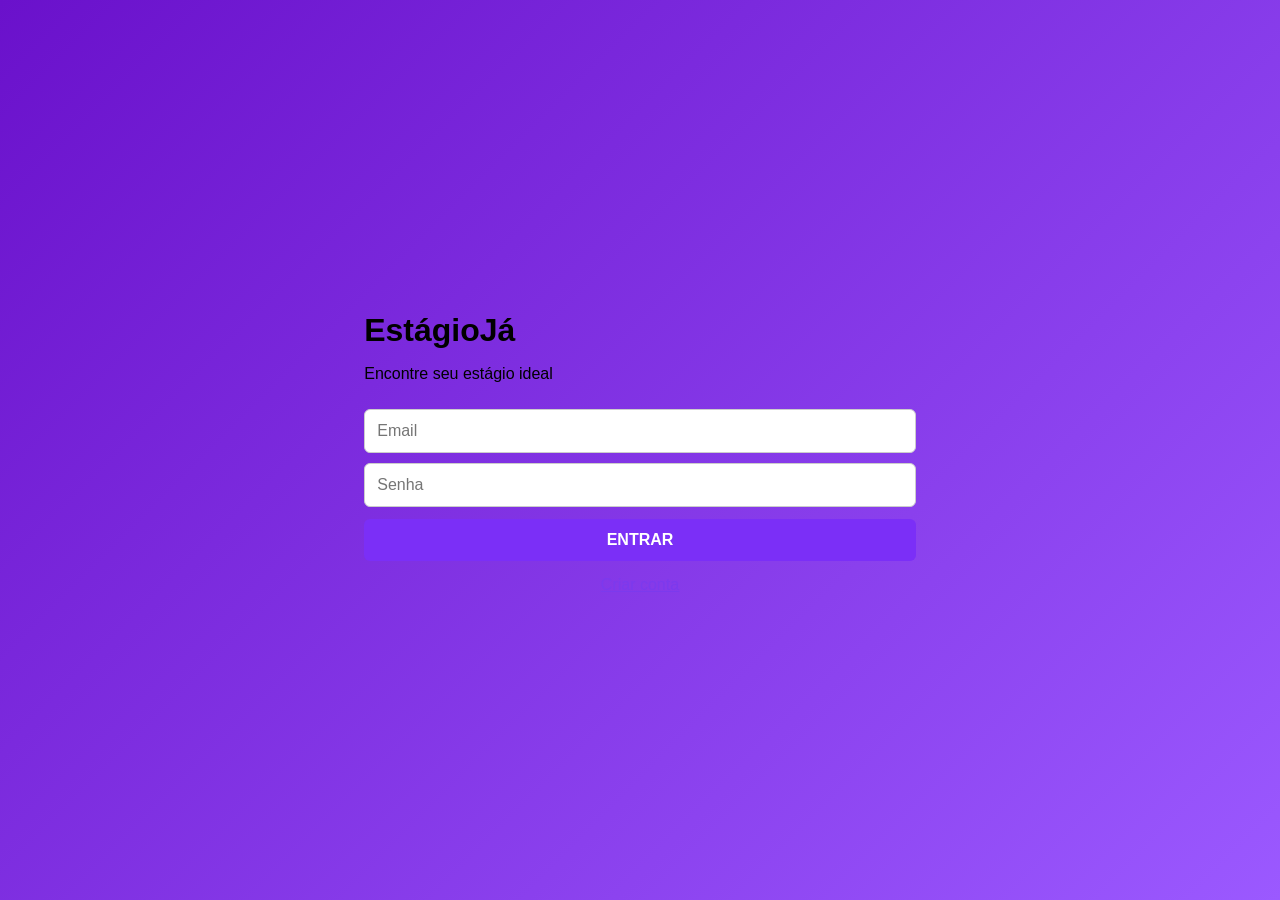
<file: index.html>
<!DOCTYPE html>
<html lang="pt-br">
<head>
<meta charset="UTF-8">
<title>EstágioJá - Login</title>
<link rel="stylesheet" href="style.css">
</head>
<body>

<div class="app">
    <h1 class="logo">EstágioJá</h1>
    <p class="sub">Encontre seu estágio ideal</p>

    <input type="email" placeholder="Email">
    <input type="password" placeholder="Senha">

    <a href="home.html">
        <button class="btn">ENTRAR</button>
    </a>

    <p style="text-align:center; margin-top:15px;">
        <a href="#" style="color:#7c3aed;">Criar conta</a>
    </p>
</div>

</body>
</html>
</file>
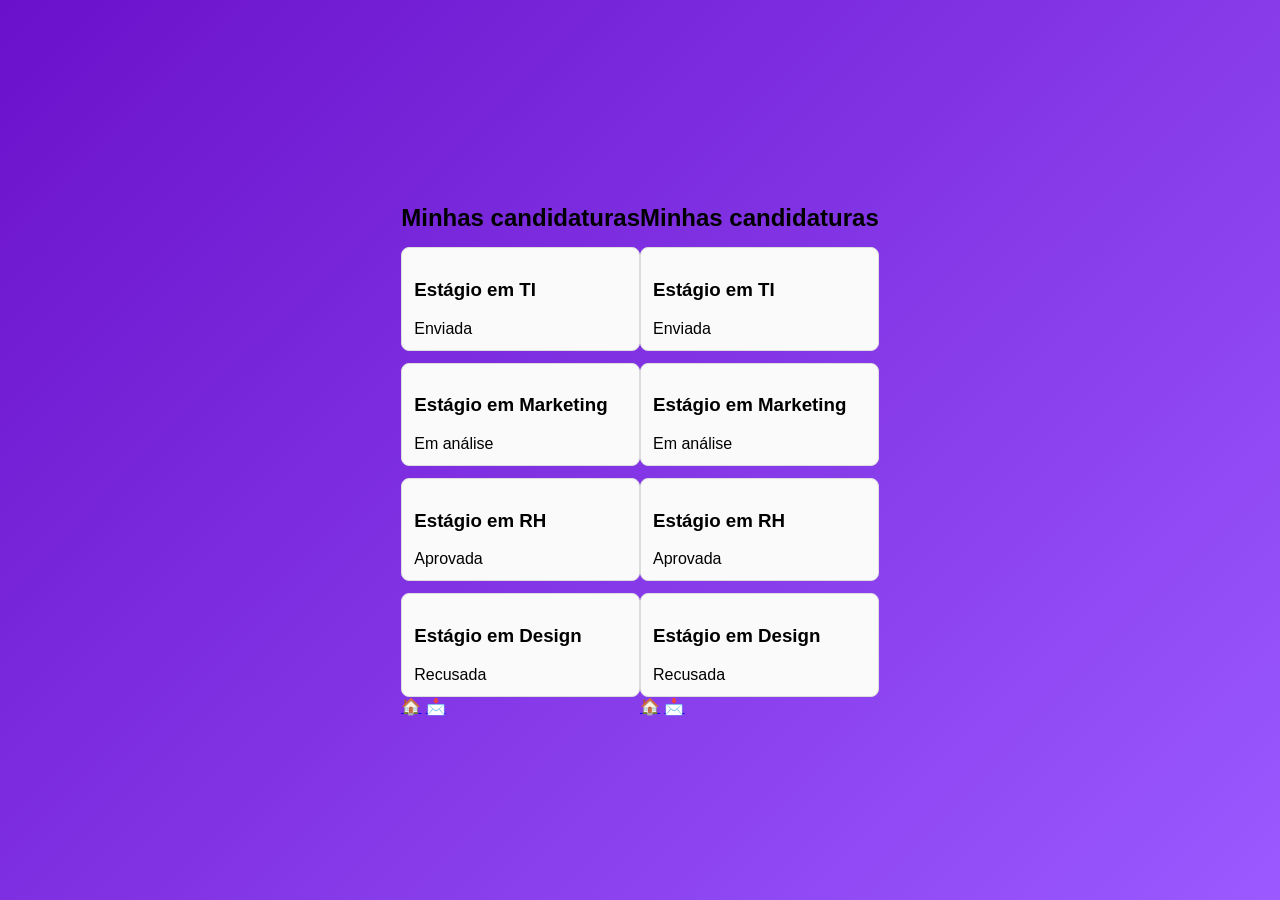
<file: candidaturas.html>
<!DOCTYPE html>
<html lang="pt-br">
<head>
<meta charset="UTF-8">
<title>Minhas Candidaturas</title>
<link rel="stylesheet" href="style.css">
</head>
<body>

<div class="app">

<div class="header">
<h2>Minhas candidaturas</h2>
</div>

<div class="card">
<h3>Estágio em TI</h3>
<span class="badge enviada">Enviada</span>
</div>

<div class="card">
<h3>Estágio em Marketing</h3>
<span class="badge analise">Em análise</span>
</div>

<div class="card">
<h3>Estágio em RH</h3>
<span class="badge aprovada">Aprovada</span>
</div>

<div class="card">
<h3>Estágio em Design</h3>
<span class="badge recusada">Recusada</span>
</div>

<div class="nav">
<a href="home.html">🏠</a>
<a href="candidaturas.html">📩</a>
</div>

</div>

</body>
</html><!DOCTYPE html>
<html lang="pt-br">
<head>
<meta charset="UTF-8">
<title>Minhas Candidaturas</title>
<link rel="stylesheet" href="style.css">
</head>
<body>

<div class="app">

<div class="header">
<h2>Minhas candidaturas</h2>
</div>

<div class="card">
<h3>Estágio em TI</h3>
<span class="badge enviada">Enviada</span>
</div>

<div class="card">
<h3>Estágio em Marketing</h3>
<span class="badge analise">Em análise</span>
</div>

<div class="card">
<h3>Estágio em RH</h3>
<span class="badge aprovada">Aprovada</span>
</div>

<div class="card">
<h3>Estágio em Design</h3>
<span class="badge recusada">Recusada</span>
</div>

<div class="nav">
<a href="home.html">🏠</a>
<a href="candidaturas.html">📩</a>
</div>

</div>

</body>
</html>
</file>
<file: style.css>
*{
box-sizing:border-box;
font-family:Arial, sans-serif;
}

body{
margin:0;
background:linear-gradient(135deg,#6a11cb,#9b59ff);
min-height:100vh;
display:flex;
justify-content:center;
align-items:center;
}

.container{
background:white;
width:90%;
max-width:420px;
padding:25px;
border-radius:12px;
box-shadow:0 8px 25px rgba(0,0,0,0.2);
text-align:center;
}

.logo{
width:120px;
margin-bottom:15px;
}

h2{
margin-bottom:15px;
}

input{
width:100%;
padding:12px;
margin-top:10px;
border-radius:6px;
border:1px solid #ccc;
font-size:16px;
}

button{
width:100%;
padding:12px;
margin-top:12px;
border:none;
border-radius:6px;
background:#7b2ff7;
color:white;
font-size:16px;
font-weight:bold;
cursor:pointer;
}

button:hover{
background:#5f21c7;
}

.card{
border:1px solid #ddd;
padding:12px;
margin-top:12px;
border-radius:8px;
text-align:left;
background:#fafafa;
}

.link{
margin-top:12px;
display:block;
color:#7b2ff7;
}
</file>
